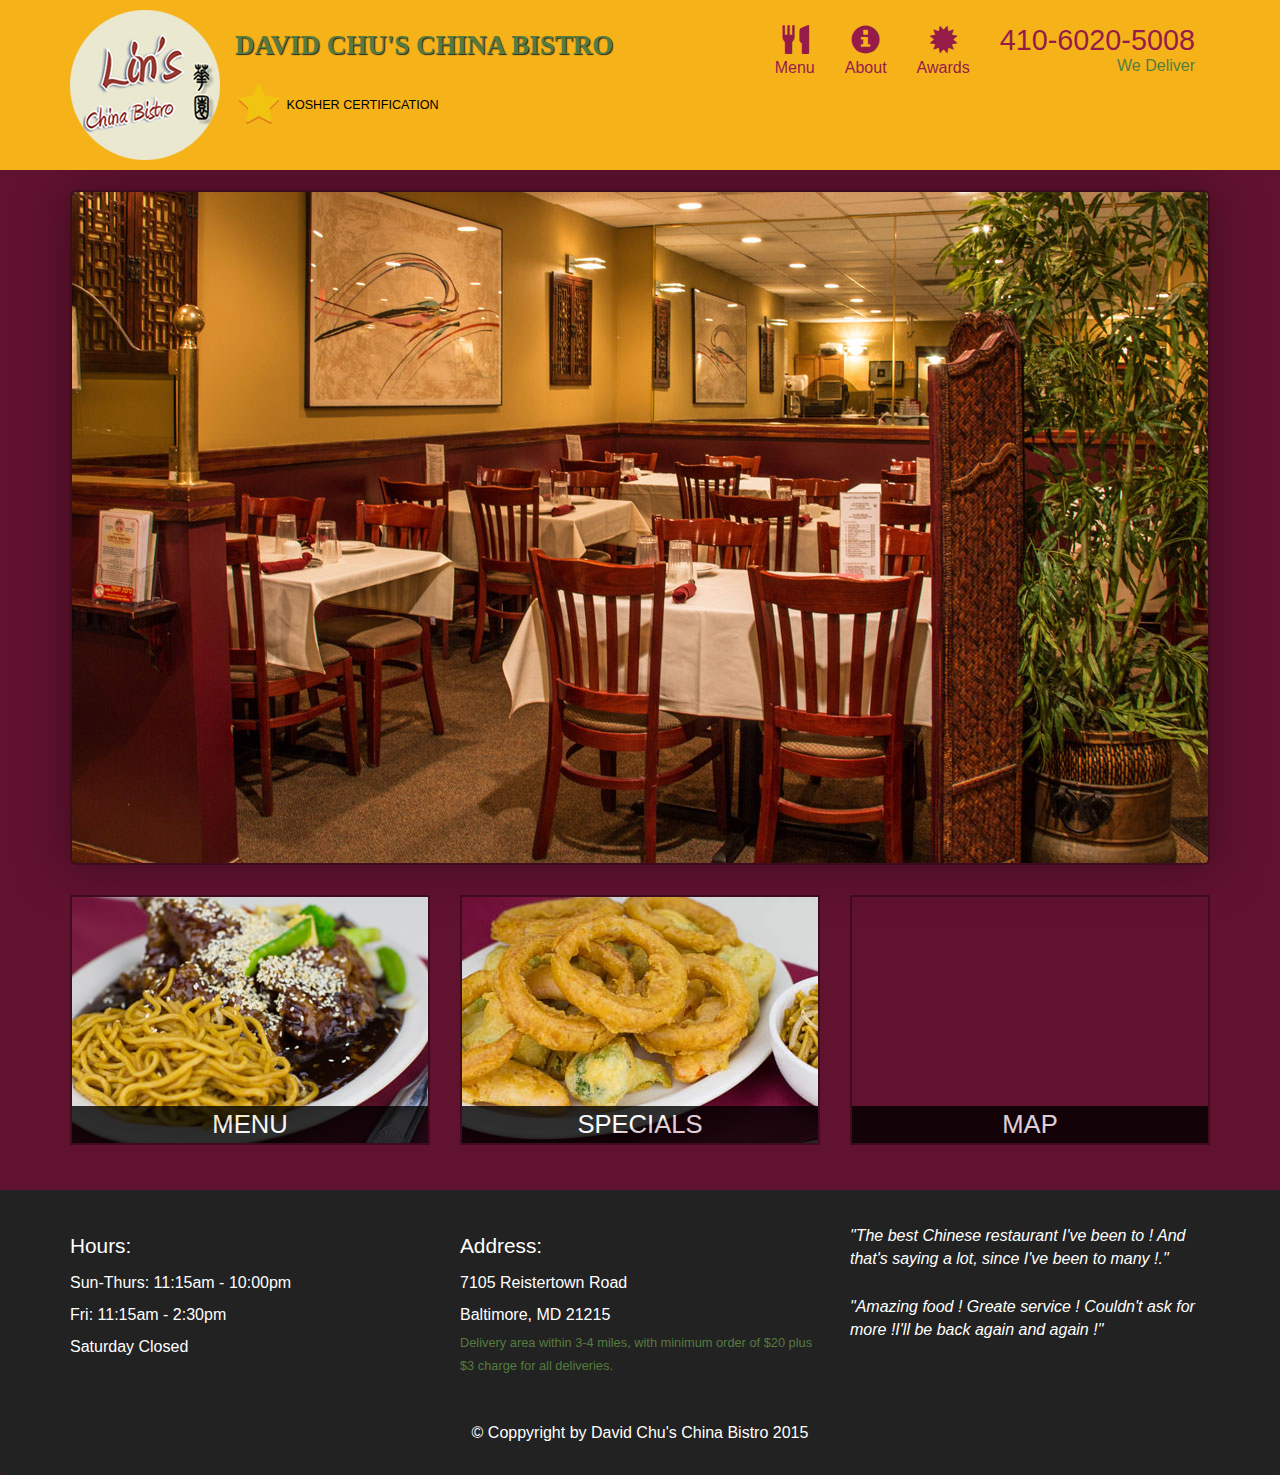
<file: index.html>
<!DOCTYPE html>
<html lang="en">
  <head>
    <meta charset="utf-8">
    <meta http-equiv="X-UA-Compatible" content="IE=edge">
    <meta name="viewport" content="width=device-width, initial-scale=1">
    <!-- The above 3 meta tags *must* come first in the head; any other head content must come *after* these tags -->
    <title>David Chu's China Bistro</title>

    <!-- Bootstrap -->
    <link href="css/bootstrap.min.css" rel="stylesheet">
    <link rel="stylesheet" type="text/css" href="css/style.css">


    <!-- <link href='https://fonts.googleapis.com/css?family=Oxygen:400,300,700' rel='stylesheet' type='text/css'>
    <link href='https://fonts.googleapis.com/css?family=Lora' rel='stylesheet' type='text/css'> -->

  </head>
  <body>
    <header>
      <nav id="header-nav" class="navbar navbar-default">
        <div class="container">
          <div class="navbar-header">
            <a href="index.html" class="pull-left visible-md visible-lg">
              <div id="logo-img" alt="Logo image"></div>
            </a>
            <div class="navbar-brand">
              <a href="index.html"><h1>David Chu's China Bistro</h1></a>
              <p>
                <img src="images/star.png" alt="Kosher certification">                                            
                <span>Kosher certification</span>
              </p>
            </div>
            <button id="navbarToggle" type="button" class="navbar-toggle collapsed" data-toggle="collapse" data-target="#collapsable-nav" aria-expanded="false">
                    <span class="sr-only">Toggle navigation</span>
                    <span class="icon-bar"></span>
                    <span class="icon-bar"></span>
                    <span class="icon-bar"></span>
              </button>
          </div>

          <div id="collapsable-nav" class="collapse navbar-collapse">
            <ul id="nav-list" class="nav navbar-nav navbar-right">
              <li id="navHomeButton" class="visible-xs active">
                <a href="index.html">
                  <span class="glyphicon glyphicon-home"></span>Home
                </a>
              </li>

              <li id="navMenuButton">
                <a href="menu-categories.html" onclick="$dc.loadMenuCategories();">
                  <span class="glyphicon glyphicon-cutlery"></span><br class="hidden-xs">Menu
                </a>
              </li>

              <li>
                <a href="#">
                  <span class="glyphicon glyphicon-info-sign"></span><br class="hidden-xs">About
                </a>
              </li>      

              <li>
                <a href="#">
                  <span class="glyphicon glyphicon-certificate"></span><br class="hidden-xs">Awards
                </a>
              </li>

              <li id="phone" class="hidden-xs">
                <a href="tel:410-6020-5008">
                  <span>410-6020-5008</span></a><div>We Deliver</div>
              </li>

            </ul> <!--#nav-list-->
          </div><!--.collapse .navbar-collapse-->
        </div><!--.container-->
      </nav><!--#header-nav-->
    </header> 

    <div id="call-btn" class="visible-xs">
      <a href="tel:410-6020-5008" class="btn">
        <span class="glyphicon glyphicon-earphone"></span>
        410-6020-5008
      </a>
      <div id="xs-deliver" class="text-center visible-xs">We Deliver</div>
    </div>

    <div id="main-content" class="container"></div>
  

<footer class="panel-footer">
<div class="container">
  <div class="row">
   <section id="hours" class="col-sm-4">
     <span>Hours:</span><br>
     Sun-Thurs: 11:15am - 10:00pm<br>
     Fri: 11:15am - 2:30pm<br>
     Saturday Closed
     <hr class="visible-xs">
   </section>

   <section id="address" class="col-sm-4">
     <span>Address:</span><br>
     7105 Reistertown Road<br>
     Baltimore, MD 21215
     <p> Delivery area within 3-4 miles, with minimum order of $20 plus $3 charge for all deliveries.</p>
     <hr class="visible-xs">
   </section>

   <section id="testimonials" class="col-sm-4">
     <p>"The best Chinese restaurant I've been to ! And that's saying a lot, since I've been to many !."</p>
     <p>"Amazing food ! Greate service ! Couldn't ask for more !I'll be back again and again !"</p>
   </section> 
  </div>
  <div class="text-center">&copy; Coppyright by David Chu's China Bistro 2015</div>
</div>
</footer>


    <!-- jumbotron -->

    <!-- jQuery (necessary for Bootstrap's JavaScript plugins) -->
    <script src="https://ajax.googleapis.com/ajax/libs/jquery/1.12.4/jquery.min.js"></script>
    <!-- Include all compiled plugins (below), or include individual files as needed -->
    <script src="js/bootstrap.min.js"></script>
    <script src="js/ajax-utils.js"></script>
    <script src="js/script.js"></script>    
  </body>
</html>
</file>
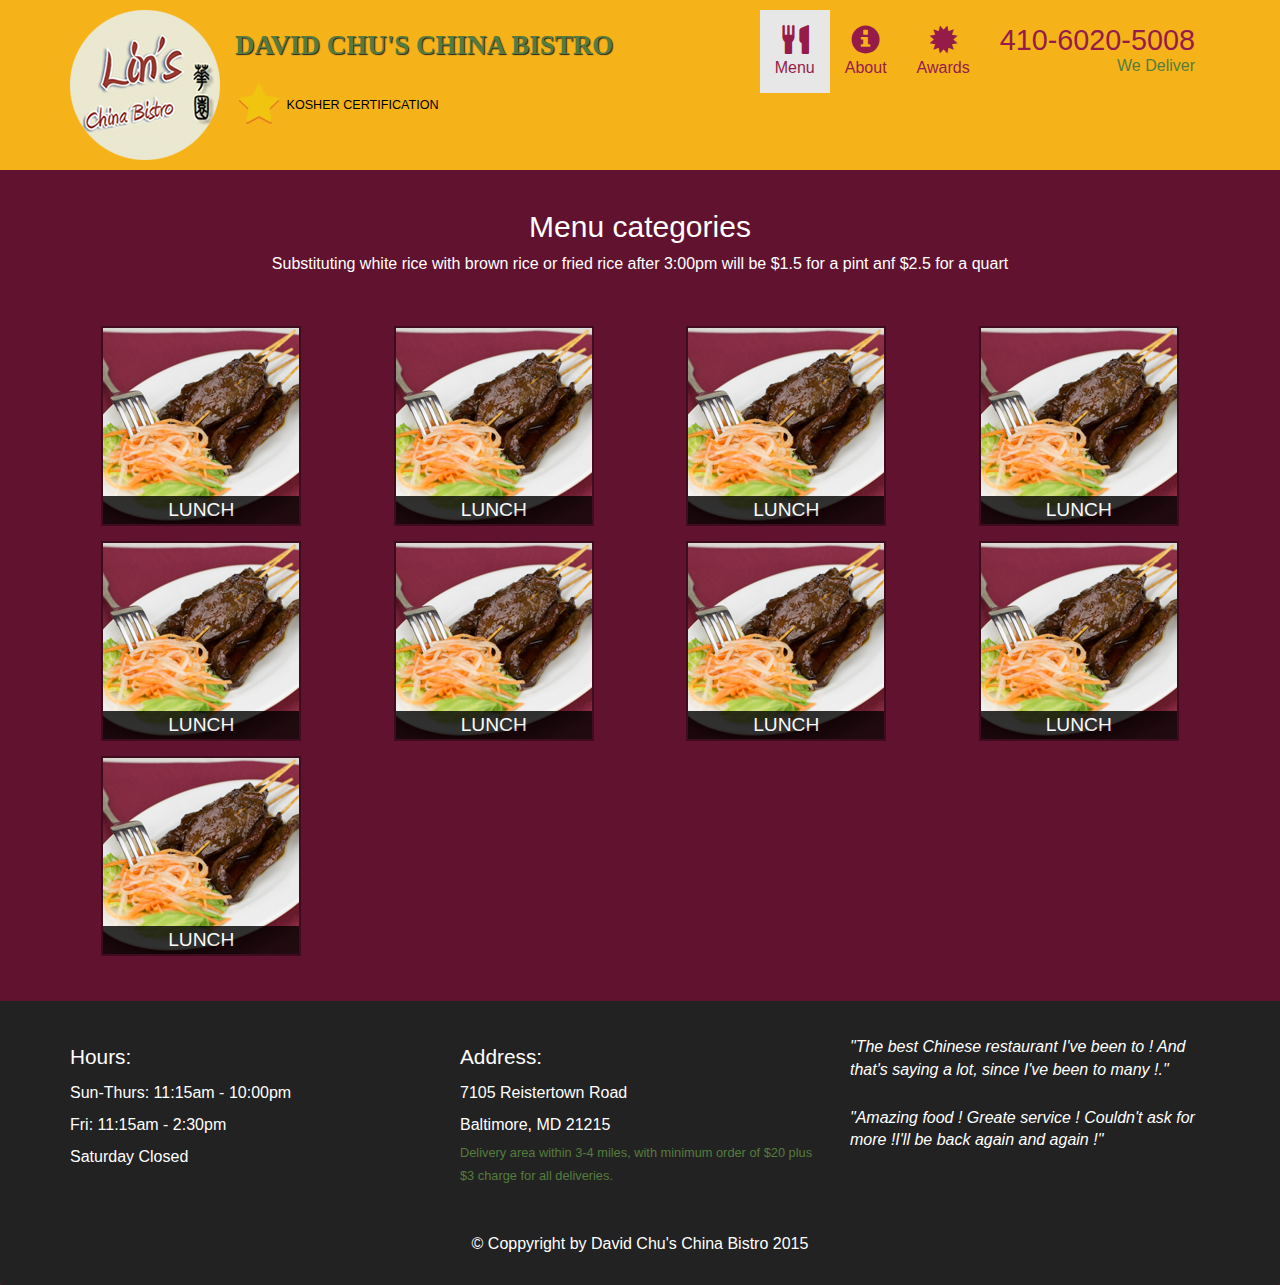
<file: menu-categories.html>
<!DOCTYPE html>
<html lang="en">
  <head>
    <meta charset="utf-8">
    <meta http-equiv="X-UA-Compatible" content="IE=edge">
    <meta name="viewport" content="width=device-width, initial-scale=1">
    <!-- The above 3 meta tags *must* come first in the head; any other head content must come *after* these tags -->
    <title>David Chu's China Bistro</title>

    <!-- Bootstrap -->
    <link href="css/bootstrap.min.css" rel="stylesheet">
    <link rel="stylesheet" type="text/css" href="css/style.css">

    <!-- <link href='https://fonts.googleapis.com/css?family=Oxygen:400,300,700' rel='stylesheet' type='text/css'>
    <link href='https://fonts.googleapis.com/css?family=Lora' rel='stylesheet' type='text/css'> -->

  </head>
  <body>
    <header>
      <nav id="header-nav" class="navbar navbar-default">
        <div class="container">
          <div class="navbar-header">
            <a href="index.html" class="pull-left visible-md visible-lg">
              <div id="logo-img" alt="Logo image"></div>
            </a>
            <div class="navbar-brand">
              <a href="index.html"><h1>David Chu's China Bistro</h1></a>
              <p>
                <img src="images/star.png" alt="Kosher certification">                                            
                <span>Kosher certification</span>
              </p>
            </div>
            <button type="button" class="navbar-toggle collapsed" data-toggle="collapse" data-target="#collapsable-nav" aria-expanded="false">
                    <span class="sr-only">Toggle navigation</span>
                    <span class="icon-bar"></span>
                    <span class="icon-bar"></span>
                    <span class="icon-bar"></span>
              </button>
          </div>

          <div id="collapsable-nav" class="collapse navbar-collapse">
            <ul id="nav-list" class="nav navbar-nav navbar-right">
              <li class="visible-xs">
                <a href="index.html">
                  <span class="glyphicon glyphicon-home"></span>Home
                </a>
              </li>

              <li class="active">
                <a href="#">
                  <span class="glyphicon glyphicon-cutlery"></span><br class="hidden-xs">Menu
                </a>
              </li>

              <li>
                <a href="#">
                  <span class="glyphicon glyphicon-info-sign"></span><br class="hidden-xs">About
                </a>
              </li>      

              <li>
                <a href="#">
                  <span class="glyphicon glyphicon-certificate"></span><br class="hidden-xs">Awards
                </a>
              </li>

              <li id="phone" class="hidden-xs">
                <a href="tel:410-6020-5008">
                  <span>410-6020-5008</span></a><div>We Deliver</div>
              </li>

            </ul> <!--#nav-list-->
          </div><!--.collapse .navbar-collapse-->
        </div><!--.container-->
      </nav><!--#header-nav-->
    </header> 


    <div id="main-content" class="container">
   <h2 id="menu-categories-tile" class="text-center">Menu categories</h2>
   <div class="text-center">Substituting white rice with brown rice or fried rice after 3:00pm will be $1.5 for a pint anf $2.5 for a quart</div>

       <section class="row">
       <div class="col-md-3 col-sm-4 col-xs-6 col-xxs-12">
       <a href="single-category.html">
         <div class="category-tile">
           <img width="200" height="200" src="images/menu/B/B.jpg"  alt="lunch">
           <span>Lunch</span>
         </div>
       </a>       
       </div>    

       <div class="col-md-3 col-sm-4 col-xs-6 col-xxs-12">
       <a href="single-category.html">
         <div class="category-tile">
           <img width="200" height="200" src="images/menu/B/B.jpg"  alt="lunch">
           <span>Lunch</span>
         </div>
       </a>       
       </div>        

       <div class="col-md-3 col-sm-4 col-xs-6 col-xxs-12">
       <a href="single-category.html">
         <div class="category-tile">
           <img width="200" height="200" src="images/menu/B/B.jpg"  alt="lunch">
           <span>Lunch</span>
         </div>
       </a>       
       </div>        

       <div class="col-md-3 col-sm-4 col-xs-6 col-xxs-12">
       <a href="single-category.html">
         <div class="category-tile">
           <img width="200" height="200" src="images/menu/B/B.jpg"  alt="lunch">
           <span>Lunch</span>
         </div>
       </a>       
       </div>            

       <div class="col-md-3 col-sm-4 col-xs-6 col-xxs-12">
       <a href="single-category.html">
         <div class="category-tile">
           <img width="200" height="200" src="images/menu/B/B.jpg"  alt="lunch">
           <span>Lunch</span>
         </div>
       </a>       
       </div>        
       <div class="col-md-3 col-sm-4 col-xs-6 col-xxs-12">
       <a href="single-category.html">
         <div class="category-tile">
           <img width="200" height="200" src="images/menu/B/B.jpg"  alt="lunch">
           <span>Lunch</span>
         </div>
       </a>       
       </div>        
       <div class="col-md-3 col-sm-4 col-xs-6 col-xxs-12">
       <a href="single-category.html">
         <div class="category-tile">
           <img width="200" height="200" src="images/menu/B/B.jpg"  alt="lunch">
           <span>Lunch</span>
         </div>
       </a>       
       </div>        
       <div class="col-md-3 col-sm-4 col-xs-6 col-xxs-12">
       <a href="single-category.html">
         <div class="category-tile">
           <img width="200" height="200" src="images/menu/B/B.jpg"  alt="lunch">
           <span>Lunch</span>
         </div>
       </a>       
       </div>        
       <div class="col-md-3 col-sm-4 col-xs-6 col-xxs-12">
       <a href="single-category.html">
         <div class="category-tile">
           <img width="200" height="200" src="images/menu/B/B.jpg"  alt="lunch">
           <span>Lunch</span>
         </div>
       </a>       
       </div>        
       </section>
       




    </div> <!-- end of main-content -->





  

<footer class="panel-footer">
<div class="container">
  <div class="row">
   <section id="hours" class="col-sm-4">
     <span>Hours:</span><br>
     Sun-Thurs: 11:15am - 10:00pm<br>
     Fri: 11:15am - 2:30pm<br>
     Saturday Closed
     <hr class="visible-xs">
   </section>

   <section id="address" class="col-sm-4">
     <span>Address:</span><br>
     7105 Reistertown Road<br>
     Baltimore, MD 21215
     <p> Delivery area within 3-4 miles, with minimum order of $20 plus $3 charge for all deliveries.</p>
     <hr class="visible-xs">
   </section>

   <section id="testimonials" class="col-sm-4">
     <p>"The best Chinese restaurant I've been to ! And that's saying a lot, since I've been to many !."</p>
     <p>"Amazing food ! Greate service ! Couldn't ask for more !I'll be back again and again !"</p>
   </section> 
  </div>
  <div class="text-center">&copy; Coppyright by David Chu's China Bistro 2015</div>
</div>
</footer>


    <!-- jumbotron -->

    <!-- jQuery (necessary for Bootstrap's JavaScript plugins) -->
    <script src="https://ajax.googleapis.com/ajax/libs/jquery/1.12.4/jquery.min.js"></script>
    <!-- Include all compiled plugins (below), or include individual files as needed -->
    <script src="js/bootstrap.min.js"></script>
  </body>
</html>
</file>
<file: css/style.css>
body {
	font-size: 16px;
	color: #fff;
	background-color: #61122f;
	font-family: 'Oxygen', sans-serif;
}

/** HEADER **/
#header-nav {
	background-color: #f6b319;
	border-radius: 0;
	border: 0;	
}

#logo-img {
	background: url('../images/restaurant-logo_large.png') no-repeat;
	width: 150px;
	height: 150px;
	margin: 10px 15px 10px 0;
}

.navbar-brand {
	padding-top: 25px;
}

.navbar-brand h1 {
	font-family: 'Lora', serif;
	color: #557c3e;
	font-size: 1.5em;
	text-transform: uppercase;
	font-weight: bold;
	text-shadow: 1px 1px 1px #222;
	margin-top: 0;
	margin-bottom: 0;
	line-height:  1.5;	
}

.navbar-brand a:hover, .navbar-brand a:focus {
	text-decoration: none;
}

.navbar-brand p {
	color: #000;
	text-transform: uppercase;
	font-size: .7em;
	margin-top: 15px;
}

.navbar-brand p span { /* Star-K */
	vertical-align: middle;
}


#nav-list {
	margin-top: 10px;
}

#nav-list a {
	color: #951C49;	
	text-align: center;
}

#nav-list a:hover {
	background: #E7E7E7;
}

#nav-list a span {
	font-size: 1.8em;
}

#phone {
	margin-top: 5px;
}

#phone a { /* Phone number */
	text-align: right;
	padding-bottom: 0;
}

#phone div { /* We Deliver */
	color: #557c3e;
	text-align: right;
	padding-right: 15px;
}

.navbar-header button.navbar-toggle, .navbar-header .icon-bar {
	border: 1px solid #61122f; 
}

.navbar-header button.navbar-toggle {
	clear:  both;
	/* margin-top: -60px;	 */
}
/* end Header */

/* Footer */
.panel-footer {
	margin-top:  30px;
	padding-top: 35px;
	padding-bottom: 30px;
	background-color: #222;
	border-top: 0;
}

.panel-footer div.row {
	margin-bottom: 35px;
}

#hours, #address {
	line-height: 2;	
}

#hours > span, #address > span {
	font-size: 1.3em;
}

#address > p {
	color: #557c3e;
	font-size: .8em;
	line-height: 1.8;
}

#testimonials {
	font-style: italic;
}

#testimonials p:nth-child(2){
	margin-top: 25px;
}
/* End footer */

/* home page */
.container .jumbotron {
	box-shadow: 0 0 50px #3F0C1F;
	border: 2px solid #3F0C1F;
}

#menu-tile, #specials-tile, #map-tile {
	height: 250px;
	width: 100%;
	margin-bottom: 15px;
	position: relative;
	border: 2px solid #3F0C1F;
	overflow: hidden;
}

#menu-tile:hover, #specials-tile:hover, #map-tile:hover {
	box-shadow: 0 1px 5px 1px #cccccc;
}

#menu-tile {
	background: url('../images/menu-tile.jpg') no-repeat;
	background-position: center;
}

#specials-tile {
	background: url('../images/specials-tile.jpg') no-repeat;
	background-position: center;
}

#menu-tile span, #specials-tile span, #map-tile span {
	position: absolute;
	bottom: 0;
	right: 0;
	width: 100%;
	text-align: center;
	font-size: 1.6em;
	text-transform: uppercase;
	background-color: #000;
	color: #fff;
	opacity: .8;
}
/* end home page */

/* MENU CATEGORIES PAGE */
.category-tile {
	position: relative;
	border: 2px solid #3F0C1F;
	overflow: hidden;
	width: 200px;
	height: 200px;
	margin: 0 auto 15px;
}

.category-tile span {
	position: absolute;
	bottom: 0;
	right: 0px;
	width: 100%;
	text-align: center;
	font-size: 1.2em;
	text-transform: uppercase;
	background-color: #000;
	color: #fff;
	opacity: .8;
	}
.category-tile:hover {
	box-shadow: 0 1px 5px 1px #cccccc;
}

#menu-categories-tile + div {
	margin-bottom: 50px;
}
/* END OF MENU CATEGORIES PAGE */

/* SINGLE CATEGORY PAGE */
.menu-item-tile {
	margin-bottom : 25px;
} 
.menu-item-tile hr {
	width: 80%;
}
.menu-item-tile .menu-item-price {
	font-size: 1.1em;
	text-align: right;
	margin-top: -15px;
	margin-right: -15px;
}

.menu-item-tile .menu-item-price span {
	font-size: .6em;
}

.menu-item-photo {
	position: relative;
	border: 2px solid #3F0C1F; 
	overflow: hidden;
	padding: 0;
	margin-right: -15px;
	margin-left: auto;
	margin-bottom: 20px;
	max-width: 250px;
}

.menu-item-photo div {
	position: absolute;
	bottom: 0;
	right: 0;
	width: 80px;
	background-color: #557c3e;
	text-align: center;
}

.menu-item-description {
	padding-right: 30px;
}

h3.menu-item-title {
	margin : 0 0 10px;
}

.menu-item-details {
	font-size: .9em;
	font-style: italic;
}
/* END SINGLE CATEGORY PAGE */



/* large devices only */
@media (min-width: 1200px) {
	.container .jumbotron {
	background: url('../images/jumbotron_1200.jpg') no-repeat;
	height: 675px;
	}
 }

/* Medium devices only */
@media (min-width: 992px) and (max-width: 1199px) {
	/* Header */
	#logo-img {
	background:url('../images/restaurant-logo_medium.png') no-repeat;
	width: 100px;
	height: 100px;
	margin: 5px 5px 5px 0;	
	}
	/* End Header	 */

	/* Homepage */
	.container .jumbotron {
		background: url('../images/jumbotron_992.jpg') no-repeat;
		height: 558px;		
	}
	/*End Homepage */
}

/* Snall devices only */
@media (min-width: 768px) and (max-width: 991px) {	
	/* Homepage */
	.container .jumbotron {
		background: url('../images/jumbotron_768.jpg') no-repeat;
		height: 432px;
	}
	/*End Homepage */

}

/* Extra small devices only */
@media (max-width: 767px) {
/* try */
	#hours, #address {
		text-align: center;
	}
	/* end try */
/* Header	 */
.navbar-brand {
	padding-top: 10px;
	height: 80px;
}

.navbar-brand h1 { /* Restaurant name */
	padding-top: 10px;
	font-size: 5vw; /* 1vw = 1% of viewport width */
}

.navbar-brand p {	/* Kosher cert */
	font-size: .6em;
	margin-top: 12px;
}

.navbar-brand p img { /* Star-K */
	height: 20px;
}

#collapsable-nav a {  /* Collapsed nav menu text */
	font-size: 1.2em;
}

#collapsable-nav a span { /* Collapsed nav menu glyph */
	font-size: 1em;
	margin-right: 5px;
}

#call-btn > a {
	font-size: 1.5em;
	display: block;
	margin:  0 20px;
	padding: 10px;
	border: 2px solid #fff;
	background-color: #f6b319;
	color: #951c49;
}

#xs-deliver {
	margin-top: 5px;
	font-size: .7em;
	letter-spacing:  .1em;
	text-transform:  uppercase;
}
/* End Header */

/* Footer */

.panel-footer seciton {
	margin-bottom: 30px;
	text-align: center;
}
.panel-footer seciton:nth-child(3){ /* margin already exists on the whole row */
	margin-bottom: 0;		
}
.panel-footer seciton hr{
	width: 50%;	
}
/* End Footer */

/* Homepage */
.container .jumbotron {
	margin-top: 30px;
	padding: 0;	
}

#menu-tile , #specials-tile {
	width: 360px;
	margin: 0 auto 15px;
}

/*End Homepage */

.menu-item-photo {
	margin-right: auto;
}

.menu-item-tile .menu-item-price {
	text-align: center;
}
.menu-item-description {
	text-align: center;
}
}

/* Super extra small devices Only (e.g iPhone4) */
@media (max-width: 479px) {
	#hours, #address {
		text-align: center;
	}

	/* Header */
	.navbar-brand h1 { /* Restaurant name */
		padding-top: 5px;
		font-size: 6vw;
	}
	/* End Header */

	/* Home page */
	#menu-tile , #specials-tile {
		/* width: 280px; */
		width: 100%;
		margin: 0 auto 15px;
	}	

	.col-xxs-12 {
		position: relative;
		min-height: 1px;
		padding-right: 15px;
		padding-left: 15px;
		float: left;
		width: 100%;
	}
}
</file>
